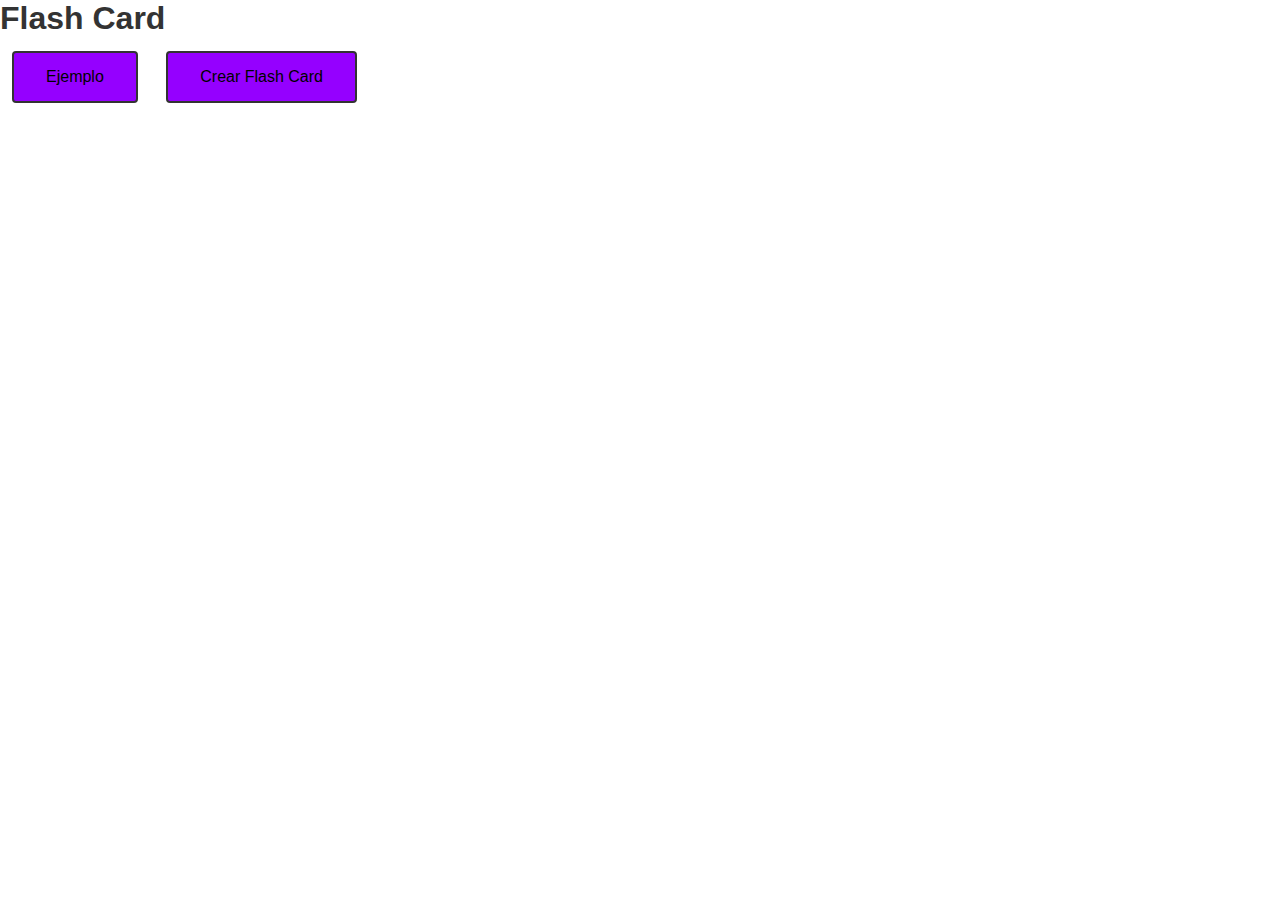
<file: index.html>
<!DOCTYPE html>
<html lang="es">        
    <head>
        <meta charset="UTF-8">
        <meta name="viewport" content="width=device-width, initial-scale=1.0">
        <title>Flash cards</title>
        <link rel="stylesheet" href="./styles/index.css">
    </head>
    <body>
        <div id="flashcard-container">        
            <h1>Flash Card</h1>
            <div id="buttons-container">
                <button id="ejemplo" onclick=goExample()>Ejemplo</button>
                <button id="crear-flashcard" onclick=goCreate()>Crear Flash Card</button>
            </div>
        </div>
        <script src="./logic/index.js"></script>
    </body>
</html>
</file>
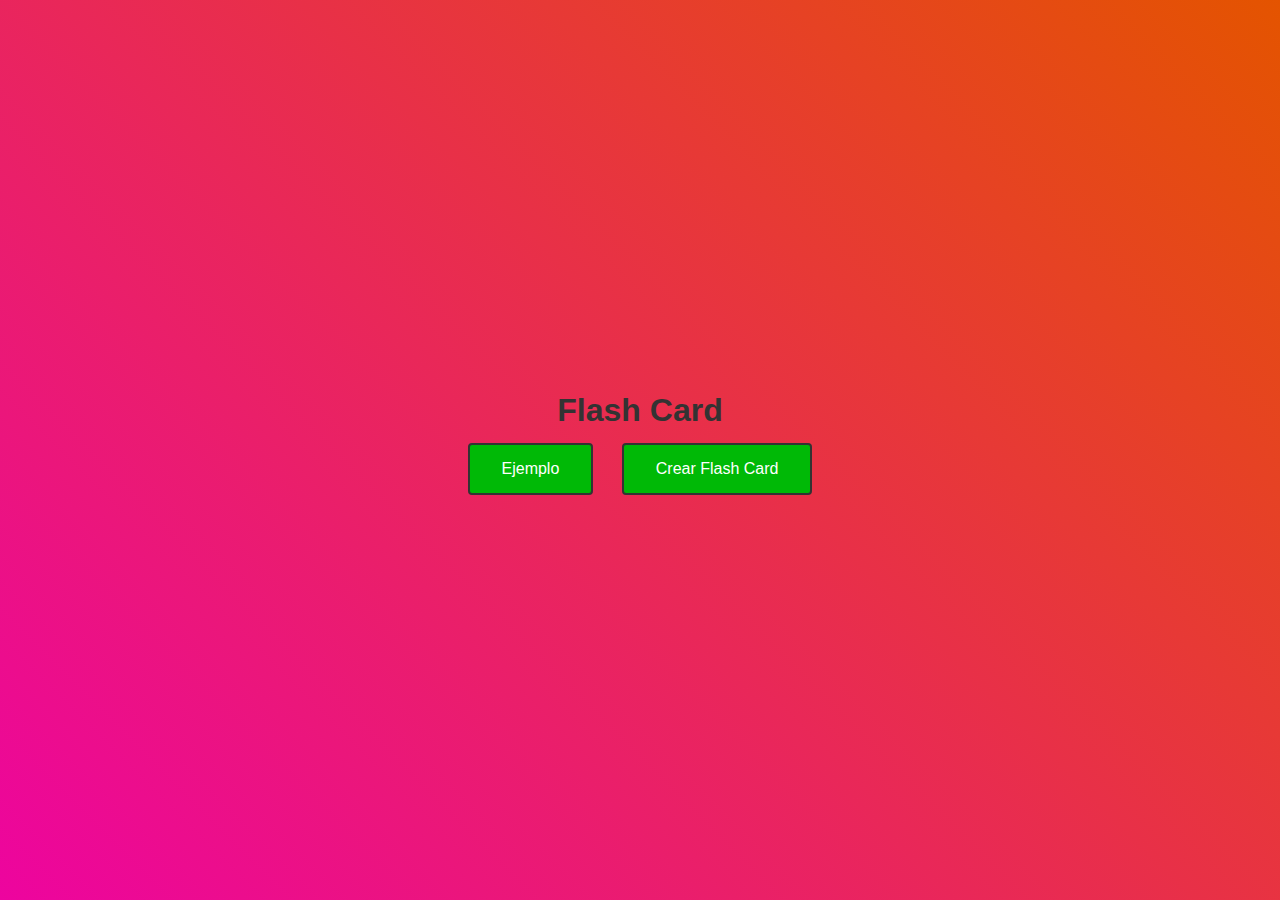
<file: Flash Cards/index.html>
<!DOCTYPE html>
<html lang="es">        
    <head>
        <meta charset="UTF-8">
        <meta name="viewport" content="width=device-width, initial-scale=1.0">
        <title>Flash cards</title>
        <link rel="stylesheet" href="./styles/index.css">
    </head>
    <body>
        <div id="flashcard-container">        
            <h1>Flash Card</h1>
            <div id="buttons-container">
                <button id="ejemplo" onclick=goExample()>Ejemplo</button>
                <button id="crear-flashcard" onclick=goCreate()>Crear Flash Card</button>
            </div>
        </div>
        <script src="./logic/index.js"></script>
    </body>
</html>
</file>
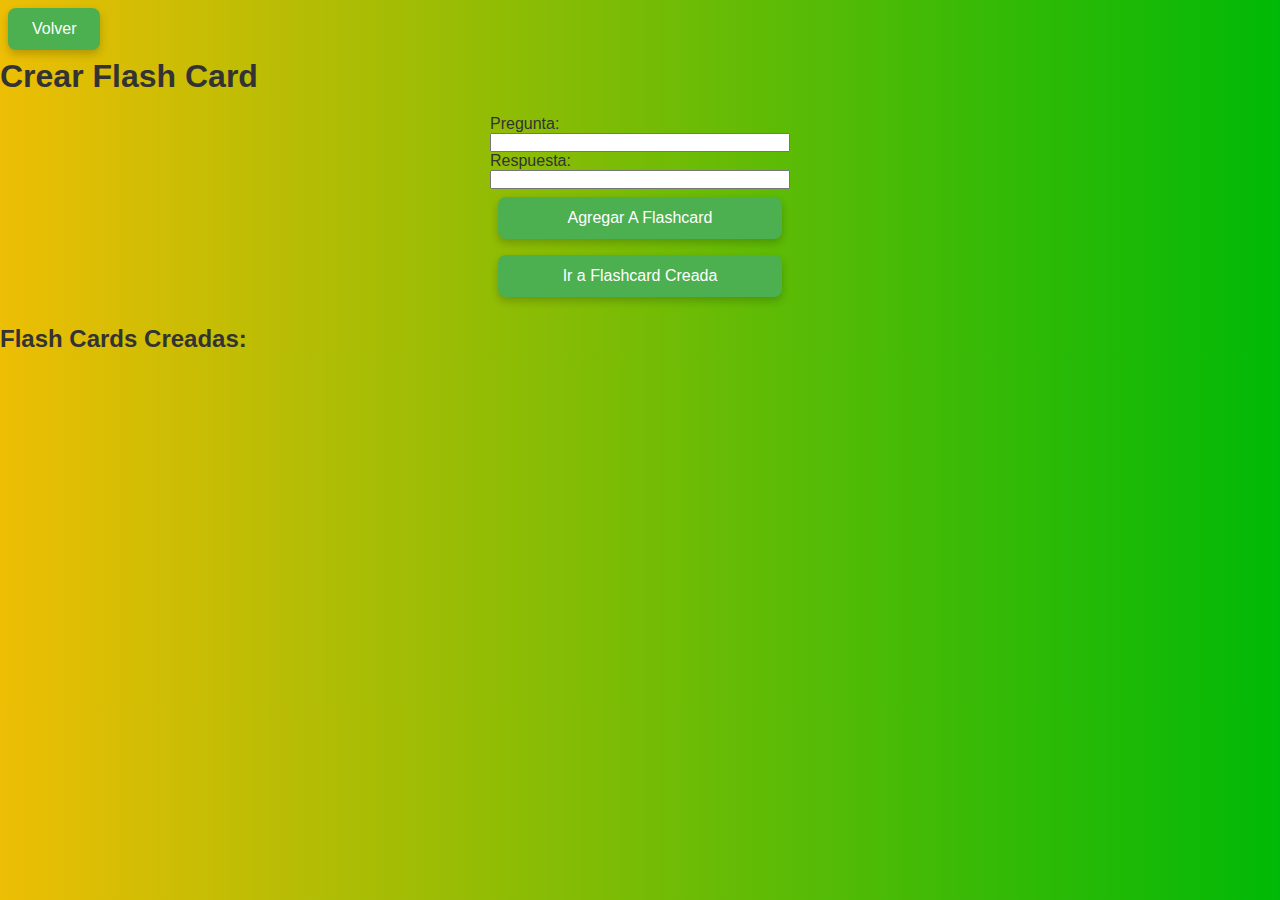
<file: templates/crear.html>
<!DOCTYPE html>
<html lang="es">        
    <head>
        <meta charset="UTF-8">
        <meta name="viewport" content="width=device-width, initial-scale=1.0">
        <title>Flash cards</title>
        <link rel="stylesheet" href="../styles/crear.css">
    </head>
    <body>
        <div id="crear-container">        
            <button id ="volver" onclick="window.location.href='../index.html'">Volver</button>        
            <h1>Crear Flash Card</h1>
            <form id="flashcard-form">
                <label for="pregunta">Pregunta:</label>
                <input type="text" id="nueva-pregunta" name="pregunta" required>
                
                <label for="respuesta">Respuesta:</label>
                <input type="text" id="nueva-respuesta" name="respuesta" required>
                
                <button id="agregar-btn" type="submit" >Agregar A Flashcard</button>
                <button type="button" onclick=irFlashcard()>Ir a Flashcard Creada</button>
            </form>
            <div cantidad="flashcards-creadas">
                <h2>Flash Cards Creadas:</h2>
                <ul id="flashcard-list"></ul>
        </div>
        <script  src="../logic/funciones-variables-globales.js" type="module"></script>
        <script type="module" src="../logic/crear.js"></script>
        <script>function irFlashcard(){
    window.location.href = "../templates/flash-creado.html";
    }</script>
    </body>
</file>
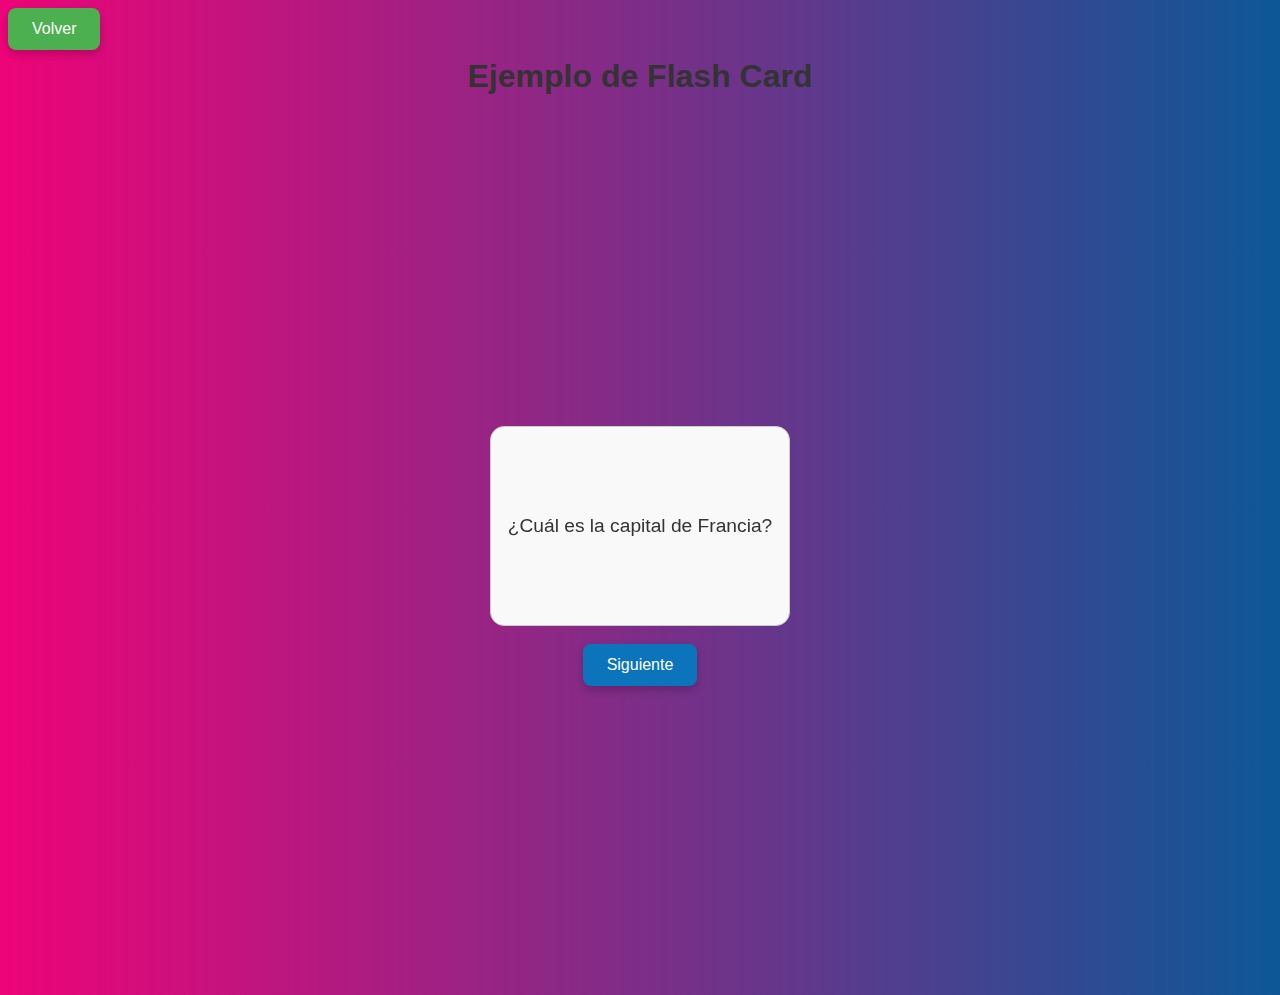
<file: templates/ejemplo.html>
<!DOCTYPE html>
<html lang="es">        
    <head>
        <meta charset="UTF-8">
        <meta name="viewport" content="width=device-width, initial-scale=1.0">
        <title>Flash cards</title>
        <link rel="stylesheet" href="../styles/ejemplo.css">
        
    </head>
    <body>
            <button id ="volver" onclick="window.location.href='../index.html'">Volver</button>        
            <h1 id="titulo">Ejemplo de Flash Card</h1>
            <div id="example-content">
                <div class="flashcard">
                    <div class="card-inner">
                        <div id="pregunta" class="card-front">
                        
                        </div>
                        <div id="respuesta" class="card-back">
                            
                        </div>
                    </div>
                </div>
                <button class="btn-azul" id="siguiente" onclick=siguiente() >Siguiente</button>
            </div>
            <script src="../logic/flashcards.js"></script>
    </body>
</html>
</file>
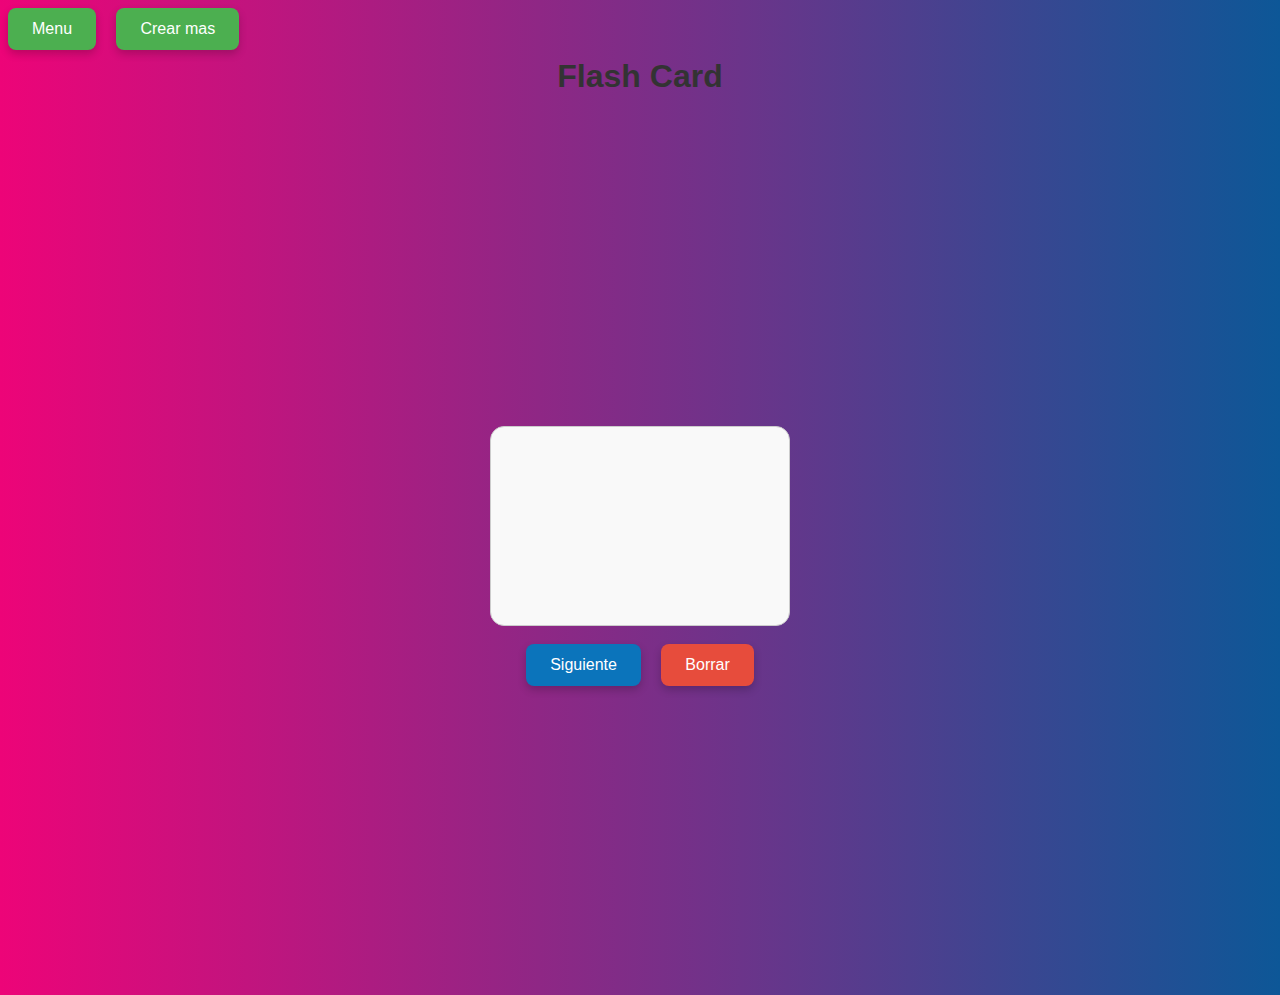
<file: templates/flash-creado.html>
<!DOCTYPE html>
<html lang="es">        
    <head>
        <meta charset="UTF-8">
        <meta name="viewport" content="width=device-width, initial-scale=1.0">
        <title>Flash cards</title>
        <link rel="stylesheet" href="../styles/ejemplo.css">
    </head>
    <body>
        <div id="top-bar">
            <button id ="volver" onclick="window.location.href='../index.html'">Menu</button>      
            <button id="crear" onclick="window.location.href='../templates/crear.html'">Crear mas</button>
        </div>      
        <h1 id="titulo">Flash Card</h1>
        <div id="example-content">
            <div class="progress">
                <div class="bar">
                    <div class="progress-value" ></div>
                    </div>
                </div>
                <div class="flashcard">
                    <div class="card-inner">
                        <div id="pregunta" class="card-front">    
                        </div>
                        <div id="respuesta" class="card-back">    
                        </div>
                    </div>
                </div>
                <div id="buttons-container">
                    <button class="btn-azul" id="siguiente" onclick=siguiente() >Siguiente</button>
                    <button class="btn-rojo" id="borrar" onclick= borrar() >Borrar</button>
                </div>
            </div>
        </div>
        <script type="module" src="../logic/nueva-flashcard.js"></script>
    </body>
</file>
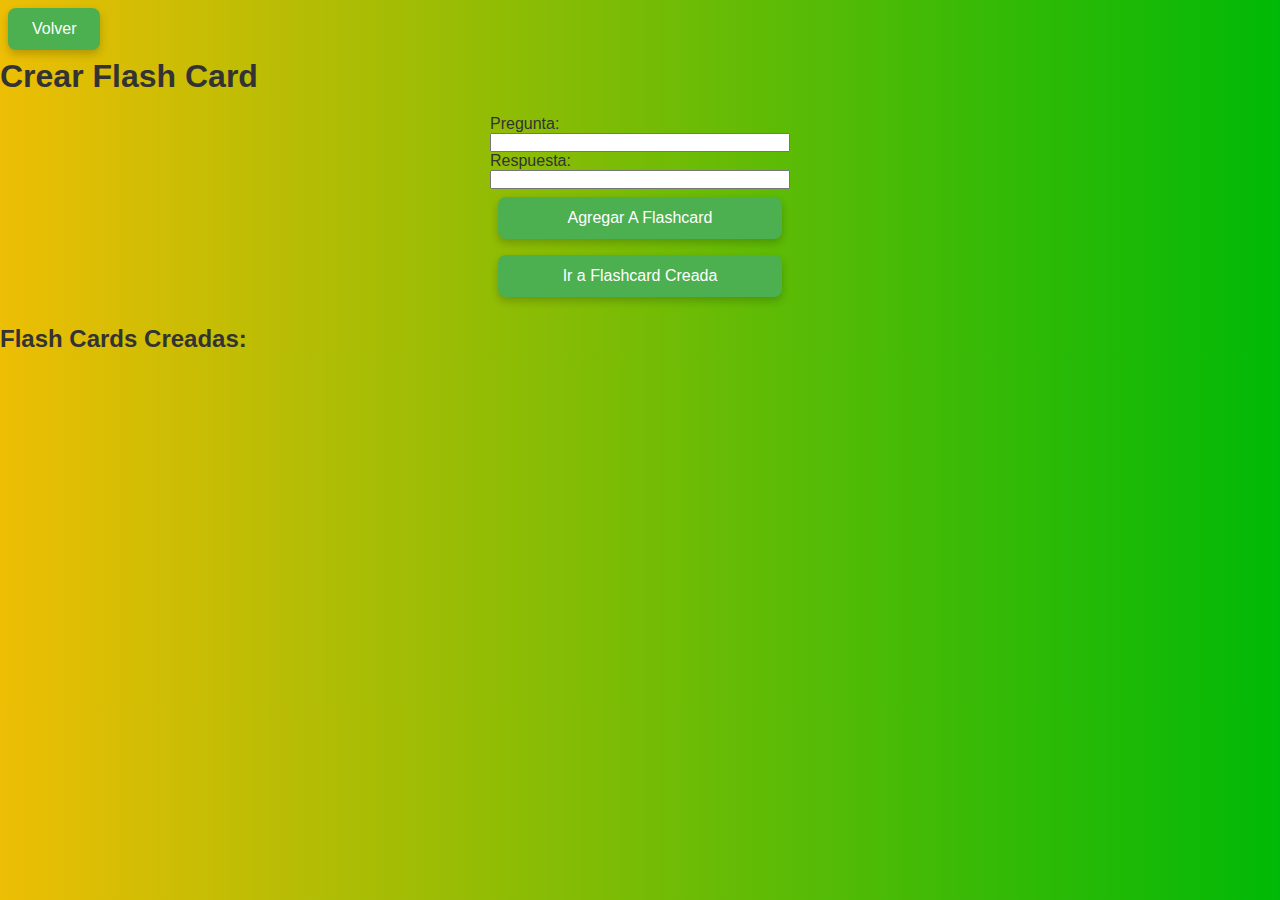
<file: Flash Cards/templates/crear.html>
<!DOCTYPE html>
<html lang="es">        
    <head>
        <meta charset="UTF-8">
        <meta name="viewport" content="width=device-width, initial-scale=1.0">
        <title>Flash cards</title>
        <link rel="stylesheet" href="../styles/crear.css">
    </head>
    <body>
        <div id="crear-container">        
            <button id ="volver" onclick="window.location.href='../index.html'">Volver</button>        
            <h1>Crear Flash Card</h1>
            <form id="flashcard-form">
                <label for="pregunta">Pregunta:</label>
                <input type="text" id="nueva-pregunta" name="pregunta" required>
                
                <label for="respuesta">Respuesta:</label>
                <input type="text" id="nueva-respuesta" name="respuesta" required>
                
                <button id="agregar-btn" type="submit" >Agregar A Flashcard</button>
                <button type="button" onclick=irFlashcard()>Ir a Flashcard Creada</button>
            </form>
            <div cantidad="flashcards-creadas">
                <h2>Flash Cards Creadas:</h2>
                <ul id="flashcard-list"></ul>
        </div>
        <script  src="../logic/funciones-variables-globales.js" type="module"></script>
        <script type="module" src="../logic/crear.js"></script>
        <script>function irFlashcard(){
    window.location.href = "../templates/flash-creado.html";
    }</script>
    </body>
</file>
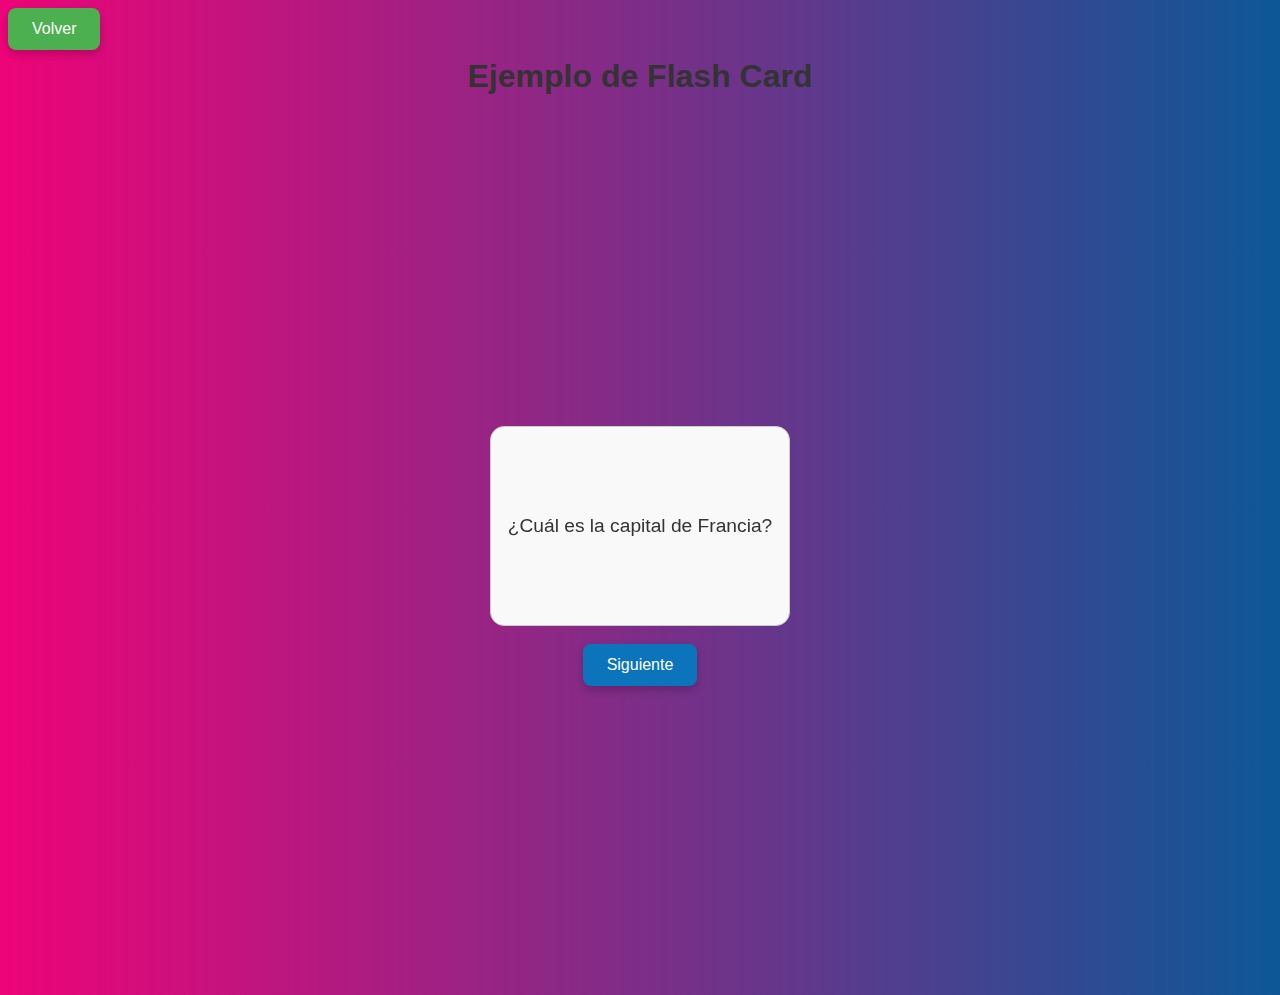
<file: Flash Cards/templates/ejemplo.html>
<!DOCTYPE html>
<html lang="es">        
    <head>
        <meta charset="UTF-8">
        <meta name="viewport" content="width=device-width, initial-scale=1.0">
        <title>Flash cards</title>
        <link rel="stylesheet" href="../styles/ejemplo.css">
        
    </head>
    <body>
            <button id ="volver" onclick="window.location.href='../index.html'">Volver</button>        
            <h1 id="titulo">Ejemplo de Flash Card</h1>
            <div id="example-content">
                <div class="flashcard">
                    <div class="card-inner">
                        <div id="pregunta" class="card-front">
                        
                        </div>
                        <div id="respuesta" class="card-back">
                            
                        </div>
                    </div>
                </div>
                <button class="btn-azul" id="siguiente" onclick=siguiente() >Siguiente</button>
            </div>
            <script src="../logic/flashcards.js"></script>
    </body>
</html>
</file>
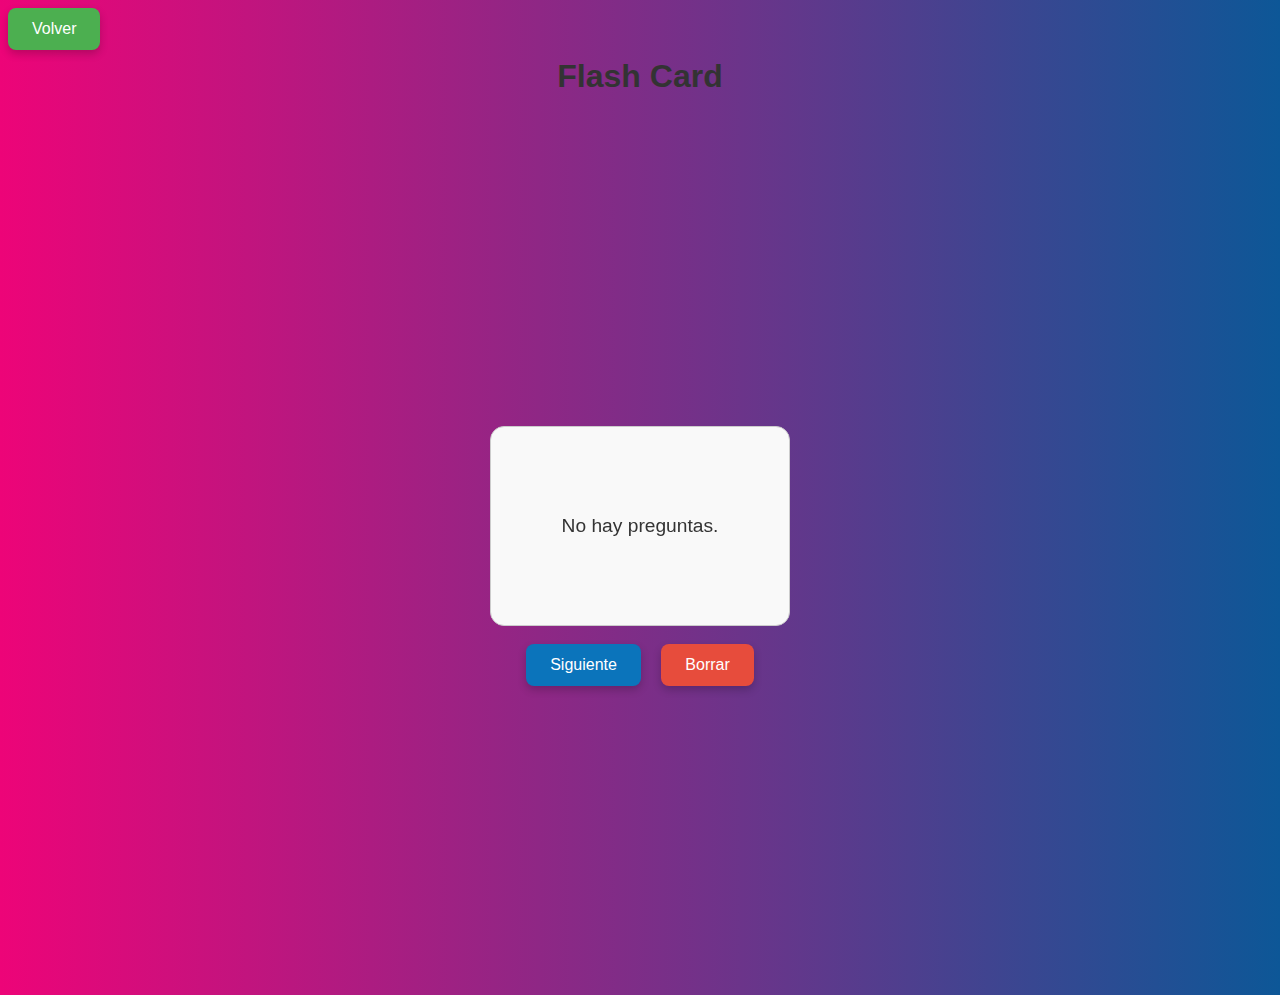
<file: Flash Cards/templates/flash-creado.html>
<!DOCTYPE html>
<html lang="es">        
    <head>
        <meta charset="UTF-8">
        <meta name="viewport" content="width=device-width, initial-scale=1.0">
        <title>Flash cards</title>
        <link rel="stylesheet" href="../styles/ejemplo.css">
    </head>
    <body>
      <button id ="volver" onclick="window.location.href='../index.html'">Volver</button>        
            <h1 id="titulo">Flash Card</h1>
            <div id="example-content">
                <div class="flashcard">
                    <div class="card-inner">
                        <div id="pregunta" class="card-front">
                        
                        </div>
                        <div id="respuesta" class="card-back">
                            
                        </div>
                    </div>
                </div>
                <div id="buttons-container">
                    <button class="btn-azul" id="siguiente" onclick=siguiente() >Siguiente</button>
                    <button class="btn-rojo" id="borrar" onclick= borrar() >Borrar</button>
                </div>
            </div>
        <script type="module" src="../logic/nueva-flashcard.js"></script>
    </body>
</file>
<file: styles/index.css>
*{
    padding: 0%;
    margin: 0%;
    box-sizing: border-box;
}

body {
    font-family: 'Arial', sans-serif;
    display: flex;
    background-color: #fff;
    color: #333;
}

button {
    background-color: #9500ff; /* Green */
    border: none;
    color: rgb(0, 0, 0);
    padding: 15px 32px;
    text-align: center;
    text-decoration: none;
    display: inline-block;
    font-size: 16px;
    border: #333 solid 2px;
    border-radius: 4px;
    margin: 14px 12px;
    cursor: pointer;
}
button:hover {
    background-color: #40006e;
    color: #ffffff; /* Lighter shade on hover */
}

#presentacion{
    display: flex;
    flex-direction: column;
    align-items: center;
    text-align: center;
    justify-content: center;
    height: 100vh;
    background-color: #000;
    width: 50vw;
}

#descripcion{
    font-size: 24px;
    margin-top: 20px;
    color: #ffffff;
    width: 50vw;
}

.flashcard {
  width: 300px;
  height: 200px;
  perspective: 1000px;
  margin: 10px;
  margin-left: 15vw;
  aspect-ratio: 3 / 2;
}

.card-inner {
  width: 100%;
  height: 100%;
  position: relative;
  transform-style: preserve-3d;
  transition: transform 0.6s;
  cursor: pointer;
}

.card-inner.flipped {
  transform: rotateY(180deg);
}

.card-front,
.card-back {
  position: absolute;
  width: 100%;
  height: 100%;
  backface-visibility: hidden;
  display: flex;
  align-items: center;
  justify-content: center;
  font-size: 1.2rem;
  box-shadow: #310134 2px 2px 10px;
  border: 1px solid #ccc;
  border-radius: 5px;
  background: #ffffff;
}

.card-back {
  transform: rotateY(180deg);
  background: #ffffff3c;
}

#descripcion-container{
    display: flex;
    flex-direction: row;
    align-items: center;
    justify-content:flex-end;
    height: 100vh;
    padding-right: 50px; 
}
</file>
<file: Flash Cards/styles/index.css>
*{
    padding: 0%;
    margin: 0%;
    box-sizing: border-box;
}

body {
    font-family: 'Arial', sans-serif;
    
    background-image: linear-gradient(45deg, rgb(237, 4, 159) 0%, rgb(228, 84, 0) 100%);
    color: #333;
}

button {
    background-color: #00b906; /* Green */
    border: none;
    color: rgb(255, 255, 255);
    padding: 15px 32px;
    text-align: center;
    text-decoration: none;
    display: inline-block;
    font-size: 16px;
    border: #333 solid 2px;
    border-radius: 4px;
    margin: 14px 12px;
    cursor: pointer;
}
button:hover {
    background-color: #04ff00;
    color: #000; /* Lighter shade on hover */
}

#flashcard-container{
    display: flex;
    flex-direction: column;
    align-items: center;
    justify-content: center;
    height: 100vh;
}
</file>
<file: styles/crear.css>
*{
    margin: 0;
    padding: 0;
    box-sizing: border-box;
}

body {
    font-family: 'Arial', sans-serif;
    color: #333;
    background-color: rgb(214, 225, 221);
    background-image: linear-gradient(90deg, rgb(237, 190, 4) 0%, rgba(0, 185, 6, 1) 100%);
}

#crear-content{
    display: flex;
    flex-direction: column;
    align-items: center;
    justify-content: center;
    height: 100vh;
}


  button {
  background-color: #4CAF50; /* verde moderno */
  color: white;
  border: none;
  padding: 12px 24px;
  font-size: 16px;
  border-radius: 8px;
  cursor: pointer;
  transition: background-color 0.3s, transform 0.2s;
  box-shadow: 0 4px 8px rgba(0, 0, 0, 0.2);
  margin: 8px;
}

button:hover {
  background-color: #45a049;
  transform: scale(1.03);
}

button:active {
  transform: scale(0.98);
}

button:disabled {
  background-color: #ccc;
  cursor: not-allowed;
  box-shadow: none;
}

#flashcard-form {
    display: flex;
    flex-direction: column;
    width: 300px;
    margin: 20px auto;
}
</file>
<file: styles/ejemplo.css>
*{
    padding: 0%;
    margin: 0%;
    box-sizing: border-box;
}
body {
    font-family: 'Arial', sans-serif;
    color: #333;
    background-color: rgb(214, 225, 221);
    background-image: linear-gradient(90deg, rgb(237, 4, 120) 0%, rgb(13, 87, 151) 100%);
}
#titulo{
    font-size: 2em;
    color: #333;
    align-items: center;
    text-align: center;
}
#example-content{
    display: flex;
    flex-direction: column;
    align-items: center;
    justify-content: center;
    height: 100vh;
}
.flashcard {
  width: 300px;
  height: 200px;
  perspective: 1000px;
  margin: 20px;
}

.card-inner {
  width: 100%;
  height: 100%;
  position: relative;
  transform-style: preserve-3d;
  transition: transform 0.6s;
  cursor: pointer;
}

.card-inner.flipped {
  transform: rotateY(180deg);
}

.card-front,
.card-back {
  position: absolute;
  width: 100%;
  height: 100%;
  backface-visibility: hidden;
  display: flex;
  align-items: center;
  justify-content: center;
  font-size: 1.2rem;
  
  border: 1px solid #ccc;
  border-radius: 8px;
  background: #f9f9f9;
}

.card-back {
  transform: rotateY(180deg);
  background: #ffeaa7;
}

button {
  background-color: #4CAF50; /* verde moderno */
  color: white;
  border: none;
  padding: 12px 24px;
  font-size: 16px;
  border-radius: 8px;
  cursor: pointer;
  transition: background-color 0.3s, transform 0.2s;
  box-shadow: 0 4px 8px rgba(0, 0, 0, 0.2);
  margin: 8px;
}

button:hover {
  background-color: #45a049;
  transform: scale(1.03);
}

button:active {
  transform: scale(0.98);
}

button:disabled {
  background-color: #ccc;
  cursor: not-allowed;
  box-shadow: none;
}

.btn-rojo {
  background-color: #e74c3c;
}

.btn-rojo:hover {
  background-color: #c0392b;
}

/* Botón azul */
.btn-azul {
  background-color: #0b74bb;
}

.btn-azul:hover {
  background-color: #063352;
}

#pregunta,
#respuesta {
  width: 100%;
  padding: 10px;
  margin: 10px 0;
  border: 1px solid #ccc;
  border-radius: 14px;
}
</file>
<file: Flash Cards/styles/crear.css>
*{
    margin: 0;
    padding: 0;
    box-sizing: border-box;
}

body {
    font-family: 'Arial', sans-serif;
    color: #333;
    background-color: rgb(214, 225, 221);
    background-image: linear-gradient(90deg, rgb(237, 190, 4) 0%, rgba(0, 185, 6, 1) 100%);
}

#crear-content{
    display: flex;
    flex-direction: column;
    align-items: center;
    justify-content: center;
    height: 100vh;
}


  button {
  background-color: #4CAF50; /* verde moderno */
  color: white;
  border: none;
  padding: 12px 24px;
  font-size: 16px;
  border-radius: 8px;
  cursor: pointer;
  transition: background-color 0.3s, transform 0.2s;
  box-shadow: 0 4px 8px rgba(0, 0, 0, 0.2);
  margin: 8px;
}

button:hover {
  background-color: #45a049;
  transform: scale(1.03);
}

button:active {
  transform: scale(0.98);
}

button:disabled {
  background-color: #ccc;
  cursor: not-allowed;
  box-shadow: none;
}

#flashcard-form {
    display: flex;
    flex-direction: column;
    width: 300px;
    margin: 20px auto;
}
</file>
<file: Flash Cards/styles/ejemplo.css>
*{
    padding: 0%;
    margin: 0%;
    box-sizing: border-box;
}
body {
    font-family: 'Arial', sans-serif;
    color: #333;
    background-color: rgb(214, 225, 221);
    background-image: linear-gradient(90deg, rgb(237, 4, 120) 0%, rgb(13, 87, 151) 100%);
}
#titulo{
    font-size: 2em;
    color: #333;
    align-items: center;
    text-align: center;
}
#example-content{
    display: flex;
    flex-direction: column;
    align-items: center;
    justify-content: center;
    height: 100vh;
}
.flashcard {
  width: 300px;
  height: 200px;
  perspective: 1000px;
  margin: 20px;
}

.card-inner {
  width: 100%;
  height: 100%;
  position: relative;
  transform-style: preserve-3d;
  transition: transform 0.6s;
  cursor: pointer;
}

.card-inner.flipped {
  transform: rotateY(180deg);
}

.card-front,
.card-back {
  position: absolute;
  width: 100%;
  height: 100%;
  backface-visibility: hidden;
  display: flex;
  align-items: center;
  justify-content: center;
  font-size: 1.2rem;
  
  border: 1px solid #ccc;
  border-radius: 8px;
  background: #f9f9f9;
}

.card-back {
  transform: rotateY(180deg);
  background: #ffeaa7;
}

button {
  background-color: #4CAF50; /* verde moderno */
  color: white;
  border: none;
  padding: 12px 24px;
  font-size: 16px;
  border-radius: 8px;
  cursor: pointer;
  transition: background-color 0.3s, transform 0.2s;
  box-shadow: 0 4px 8px rgba(0, 0, 0, 0.2);
  margin: 8px;
}

button:hover {
  background-color: #45a049;
  transform: scale(1.03);
}

button:active {
  transform: scale(0.98);
}

button:disabled {
  background-color: #ccc;
  cursor: not-allowed;
  box-shadow: none;
}

.btn-rojo {
  background-color: #e74c3c;
}

.btn-rojo:hover {
  background-color: #c0392b;
}

/* Botón azul */
.btn-azul {
  background-color: #0b74bb;
}

.btn-azul:hover {
  background-color: #063352;
}

#pregunta,
#respuesta {
  width: 100%;
  padding: 10px;
  margin: 10px 0;
  border: 1px solid #ccc;
  border-radius: 14px;
}
</file>
